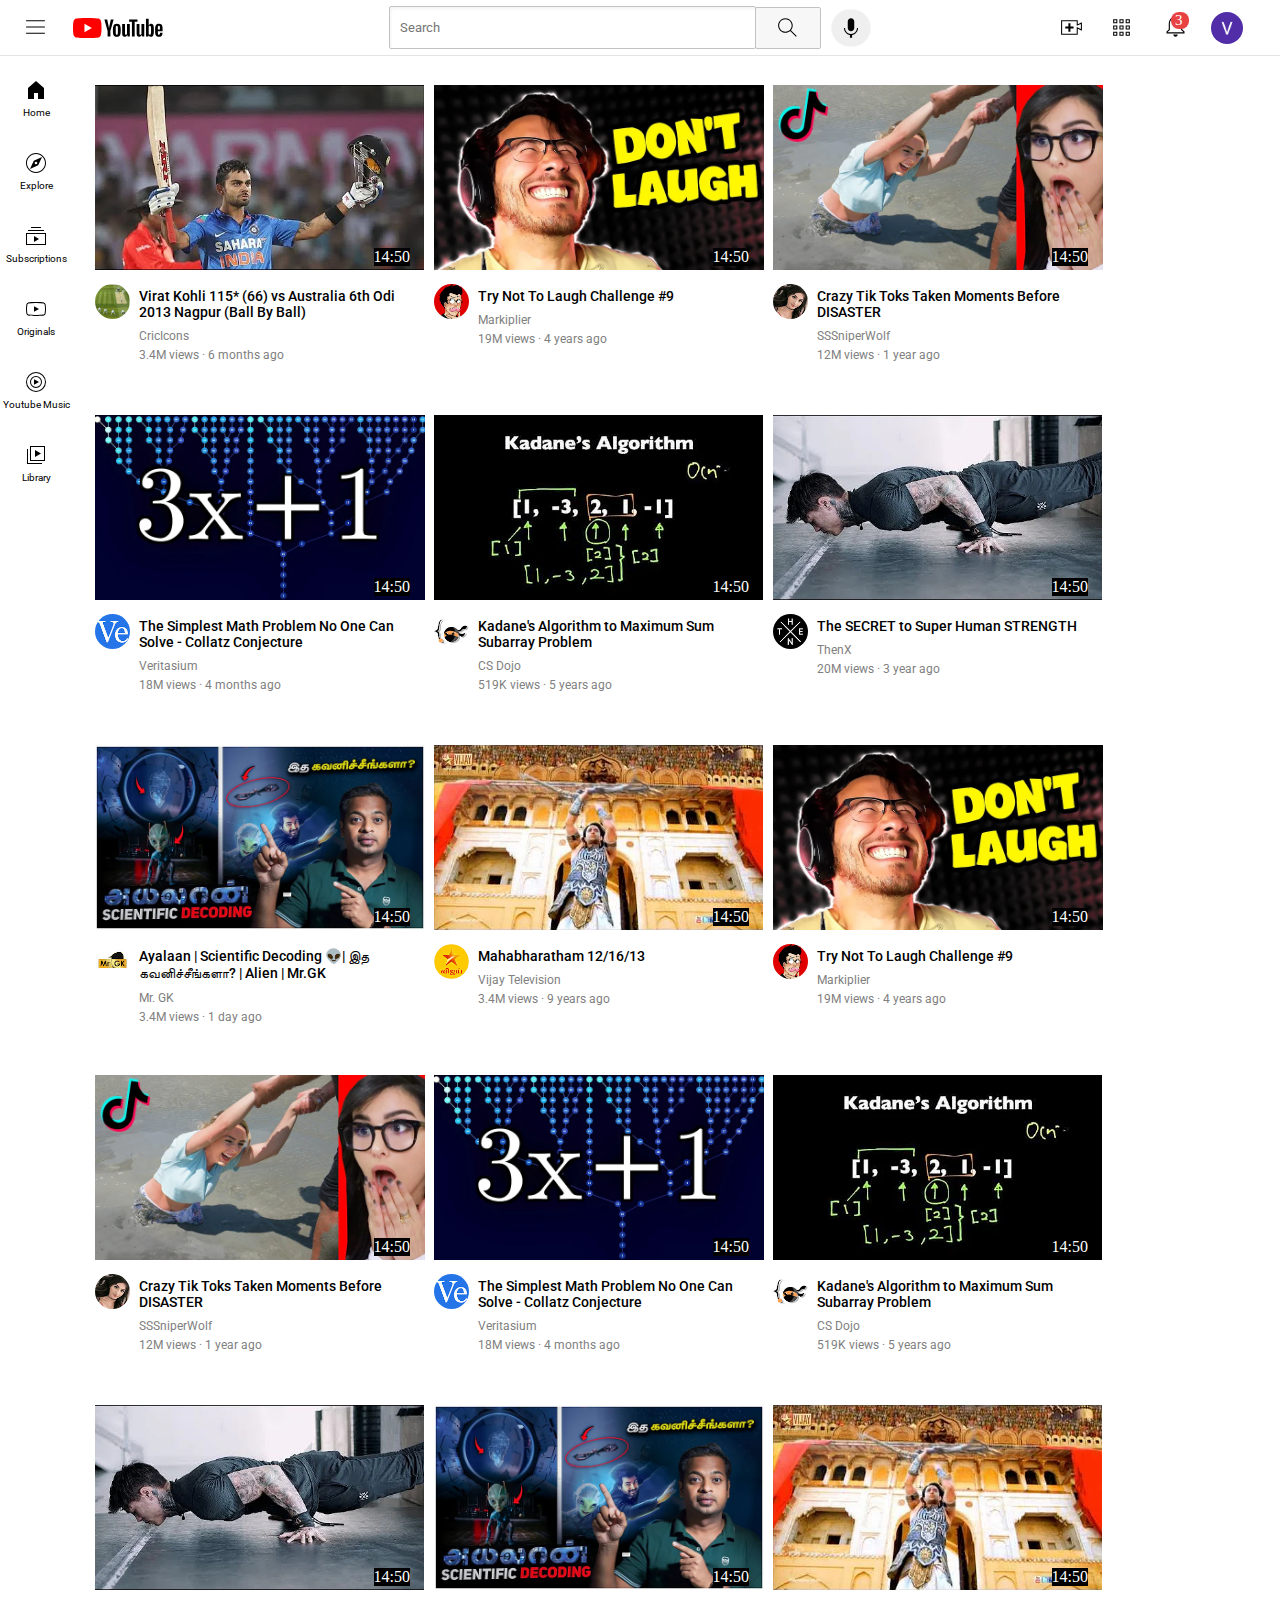
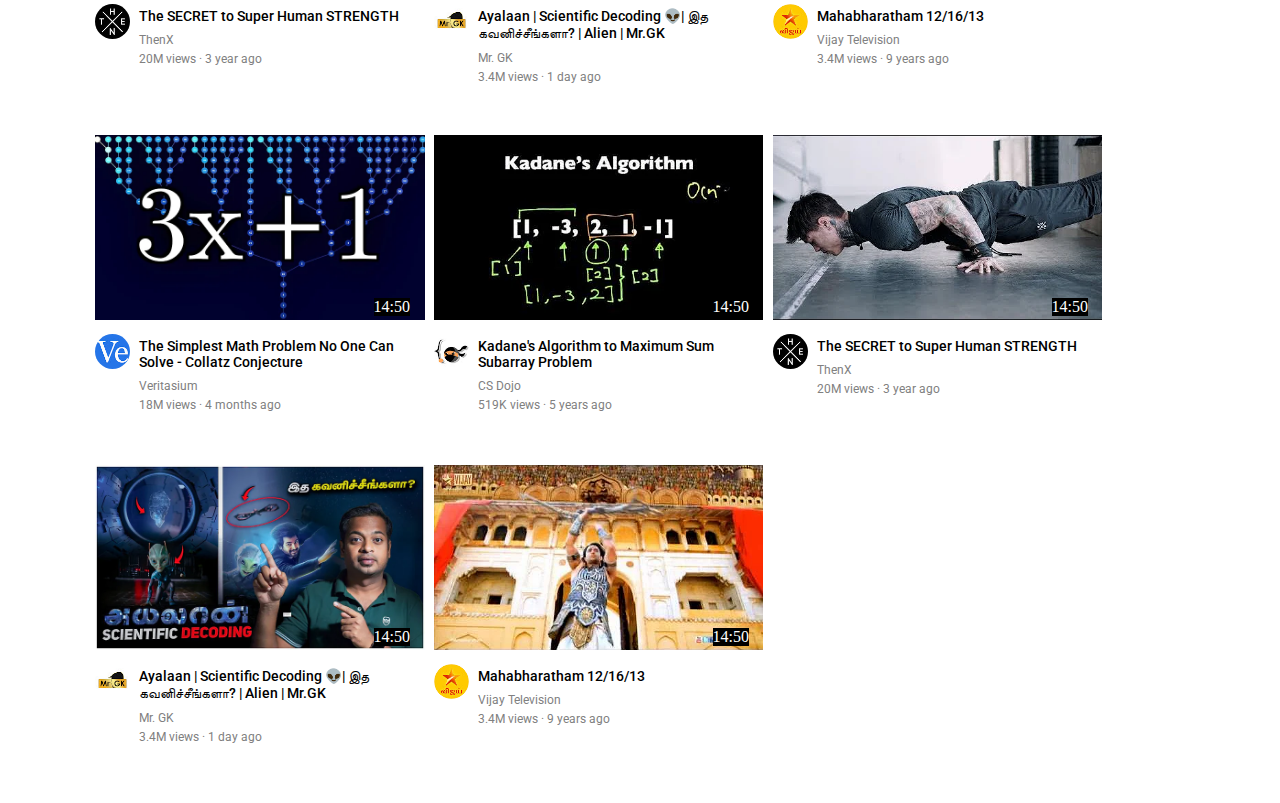
<file: index.html>
<!DOCTYPE html>
<html>
    <head>
            <title>ytsd.com</title>
            <link rel="stylesheet" href="css/button.css">
            <link rel="stylesheet" href="css/header.css">
            <link rel="stylesheet" href="css/genral.css">
            <link rel="stylesheet" href="css/sidebar.css">
            <link rel="stylesheet" href="css/homepage.css">
            <link rel="preconnect" href="https://fonts.googleapis.com">
            <link rel="preconnect" href="https://fonts.gstatic.com" crossorigin>
            <link href="https://fonts.googleapis.com/css2?family=Roboto:wght@400;500;700&display=swap" rel="stylesheet">
     </head>  
    <body 
    style="
    padding-top: 77px;
    padding-left: 87px;">


        <div class="header">
                <div class="left">
                    <img class="h-menu" src="header/hamburger-menu.svg">
                    <img class="youtube-logo" src="header/youtube-logo.svg">
                </div>
                <div class="middle">
                    <input class="search-bar" type="text" placeholder="Search">
                    <button class="search-icon">
                        <img class="scon" src="header/search.svg" title="Search">
                    </button>
                    <button class="voice-s">
                        <img  src="header/voice-search-icon.svg" >
                    </button>
                </div>
                <div class="right">
                    
                    <img class="upload"src="header/upload.svg">
                    
                    <img class="app"src="header/youtube-apps.svg">
                    <div class="bells">
                        <img class="noti" src="header/notifications.svg" alt="">
                            <div class="bell">3</div>
                    </div>
                    
                    <img class="prof" src="profile pic/prooo.jpg" alt="">
                   
                </div>

        </div>


        <div class="sidebar">

            <div class="s-link">
            <img class="home" src="sidebar/home.svg" alt="">
            <p>Home</p>
            </div>
            <div class="s-link">
            <img class="explore" src="sidebar/explore.svg" alt="">
            <p>Explore</p>
            </div>


            <div class="s-link">
            <img class="sub" src="sidebar/subscriptions.svg" alt="">
            <p>Subscriptions</p>
            </div>

            <div class="s-link">                
            <img class="orig" src="sidebar/originals.svg" alt="">
            <p>Originals</p>
            </div>

            <div class="s-link">               
            <img class="ytm" src="sidebar/youtube-music.svg" alt="">
            <p>Youtube Music</p>
            </div>

            <div class="s-link">  
            <img class="lib" src="sidebar/library.svg" alt="">
            <p>Library</p>
            </div>




        </div>
                
        <div class="video" 
        onclick="location.href = 'https://www.youtube.com/watch?v=xjNu2SngSKU';"
        >
            
            <div class="timing">
            <img class="thumbnail" height="300px" src="thumbnail/hqdefault.webp">
                <div class="time">14:50</div>
            </div>
            <div>
          
                <div class="prof-pic">
                <img class="pof" src="profile pic/channels4_profile.jpg" alt="">
                </div>
            
                <div class="topic">
                <p class="title">
                
                    Virat Kohli 115* (66) vs Australia 6th Odi 2013 Nagpur (Ball By Ball)
                 </p>
                

                <p class="author">
                    CricIcons
                </p>

                <p class="stats">
                3.4M views · 6 months ago
                </p>
            
        </div>
    </div> 
        </div>


    </div>







    <div class="video"  onclick="location.href = 'https://www.youtube.com/watch?v=mP0RAo9SKZk;">
        <div class="timing">
        <img class="thumbnail" height="300px" src="thumbnail/thumbnail-2.webp">
            <div class="time">14:50</div>
        </div>
        <div>
            <div class="prof-pic">
            <img class="pof" src="profile pic/channel-2.jpeg" alt="">
            </div>
        
            <div class="topic">
            <p class="title">
            
                Try Not To Laugh Challenge #9
             </p>

            <p class="author">
                Markiplier
            </p>

            <p class="stats">
                19M views · 4 years ago
            </p>
    </div>
</div> 
    </div>


</div>
        


</div>


<div class="video">
    <div class="timing">
    <img class="thumbnail" height="300px" src="thumbnail/thumbnail-3.webp">
        <div class="time">14:50</div>
    </div>
    <div>
        <div class="prof-pic">
        <img class="pof" src="profile pic/channel-3.jpeg" alt="">
        </div>
    
        <div class="topic">
        <p class="title">
        
            Crazy Tik Toks Taken Moments Before DISASTER
         </p>

        <p class="author">
            SSSniperWolf
        </p>

        <p class="stats">
            12M views · 1 year ago
        </p>
</div>
</div> 
</div>


</div>
    


</div>




<div class="video">
    <div class="timing">
    <img class="thumbnail" height="300px" src="thumbnail/thumbnail-4.webp">
        <div class="time">14:50</div>
    </div>
    <div>
        <div class="prof-pic">
        <img class="pof" src="profile pic/channel-4.jpeg" alt="">
        </div>
    
        <div class="topic">
        <p class="title">
        
            The Simplest Math Problem No One Can Solve - Collatz Conjecture
         </p>

        <p class="author">
            Veritasium
        </p>

        <p class="stats">
            18M views · 4 months ago
        </p>
</div>
</div> 
</div>


</div>
    


</div>








<div class="video">
    <div class="timing">
    <img class="thumbnail" height="300px" src="thumbnail/thumbnail-5.webp">
        <div class="time">14:50</div>
    </div>
    <div>
        <div class="prof-pic">
        <img class="pof" src="profile pic/channel-5.jpeg" alt="">
        </div>
    
        <div class="topic">
        <p class="title">
        
            Kadane's Algorithm to Maximum Sum Subarray Problem
         </p>

        <p class="author">
            CS Dojo
        </p>

        <p class="stats">
            519K views · 5 years ago
        </p>
</div>
</div> 
</div>


</div>
    


</div>
    

  
    

  
<div class="video">
    <div class="timing">
    <img class="thumbnail" height="300px" src="thumbnail/thumbnail-9.webp">
        <div class="time">14:50</div>
    </div>
    <div>
        <div class="prof-pic">
        <img class="pof" src="profile pic/channel-9.jpeg" alt="">
        </div>
    
        <div class="topic">
        <p class="title">
        
        
            The SECRET to Super Human STRENGTH
         </p>

        <p class="author">
            ThenX
        </p>

        <p class="stats">
            20M views · 3 year ago
        </p>
</div>
</div> 
</div>


</div>






<div class="video">
    <div class="timing">
    <img class="thumbnail" height="300px" src="thumbnail/1.webp">
        <div class="time">14:50</div>
    </div>
    <div>
        <div class="prof-pic">
        <img class="pof" src="profile pic/1.jpg" alt="">
        </div>
    
        <div class="topic">
        <p class="title">
            Ayalaan | Scientific Decoding 👽| இத கவனிச்சீங்களா? | Alien | Mr.GK

         </p>

        <p class="author">
            Mr. GK
        </p>

        <p class="stats">
        3.4M views · 1 day ago
        </p>
</div>
</div> 
</div>


</div>
    


</div>
    

  
    


</div>
    

  

  
        

      
            
    

</div>
            

            

<div class="video">
    <div class="timing">
    <img class="thumbnail" height="300px" src="thumbnail/2.webp">
        <div class="time">14:50</div>
    </div>
    <div>
        <div class="prof-pic">
        <img class="pof" src="thumbnail/2.jpg" alt="">
        </div>
    
        <div class="topic">
        <p class="title">
            Mahabharatham 12/16/13

        </p>

        <p class="author">
        
            Vijay Television

        </p>

        <p class="stats">
        3.4M views · 9 years ago
        </p>
</div>
</div> 
</div>


</div>
    


</div>
    

<div class="video">
    <div class="timing">
    <img class="thumbnail" height="300px" src="thumbnail/thumbnail-2.webp">
        <div class="time">14:50</div>
    </div>
    <div>
        <div class="prof-pic">
        <img class="pof" src="profile pic/channel-2.jpeg" alt="">
        </div>
    
        <div class="topic">
        <p class="title">
        
            Try Not To Laugh Challenge #9
         </p>

        <p class="author">
            Markiplier
        </p>

        <p class="stats">
            19M views · 4 years ago
        </p>
</div>
</div> 
</div>


</div>
    


</div>


<div class="video">
<div class="timing">
<img class="thumbnail" height="300px" src="thumbnail/thumbnail-3.webp">
    <div class="time">14:50</div>
</div>
<div>
    <div class="prof-pic">
    <img class="pof" src="profile pic/channel-3.jpeg" alt="">
    </div>

    <div class="topic">
    <p class="title">
    
        Crazy Tik Toks Taken Moments Before DISASTER
     </p>

    <p class="author">
        SSSniperWolf
    </p>

    <p class="stats">
        12M views · 1 year ago
    </p>
</div>
</div> 
</div>


</div>



</div>




<div class="video">
<div class="timing">
<img class="thumbnail" height="300px" src="thumbnail/thumbnail-4.webp">
    <div class="time">14:50</div>
</div>
<div>
    <div class="prof-pic">
    <img class="pof" src="profile pic/channel-4.jpeg" alt="">
    </div>

    <div class="topic">
    <p class="title">
    
        The Simplest Math Problem No One Can Solve - Collatz Conjecture
     </p>

    <p class="author">
        Veritasium
    </p>

    <p class="stats">
        18M views · 4 months ago
    </p>
</div>
</div> 
</div>


</div>



</div>








<div class="video">
<div class="timing">
<img class="thumbnail" height="300px" src="thumbnail/thumbnail-5.webp">
    <div class="time">14:50</div>
</div>
<div>
    <div class="prof-pic">
    <img class="pof" src="profile pic/channel-5.jpeg" alt="">
    </div>

    <div class="topic">
    <p class="title">
    
        Kadane's Algorithm to Maximum Sum Subarray Problem
     </p>

    <p class="author">
        CS Dojo
    </p>

    <p class="stats">
        519K views · 5 years ago
    </p>
</div>
</div> 
</div>


</div>



</div>






<div class="video">
<div class="timing">
<img class="thumbnail" height="300px" src="thumbnail/thumbnail-9.webp">
    <div class="time">14:50</div>
</div>
<div>
    <div class="prof-pic">
    <img class="pof" src="profile pic/channel-9.jpeg" alt="">
    </div>

    <div class="topic">
    <p class="title">
    
    
        The SECRET to Super Human STRENGTH
     </p>

    <p class="author">
        ThenX
    </p>

    <p class="stats">
        20M views · 3 year ago
    </p>
</div>
</div> 
</div>


</div>






<div class="video">
<div class="timing">
<img class="thumbnail" height="300px" src="thumbnail/1.webp">
    <div class="time">14:50</div>
</div>
<div>
    <div class="prof-pic">
    <img class="pof" src="profile pic/1.jpg" alt="">
    </div>

    <div class="topic">
    <p class="title">
        Ayalaan | Scientific Decoding 👽| இத கவனிச்சீங்களா? | Alien | Mr.GK

     </p>

    <p class="author">
        Mr. GK
    </p>

    <p class="stats">
    3.4M views · 1 day ago
    </p>
</div>
</div> 
</div>


</div>



</div>






</div>





    

  
        


</div>
        

        

<div class="video">
<div class="timing">
<img class="thumbnail" height="300px" src="thumbnail/2.webp">
    <div class="time">14:50</div>
</div>
<div>
    <div class="prof-pic">
    <img class="pof" src="thumbnail/2.jpg" alt="">
    </div>

    <div class="topic">
    <p class="title">
        Mahabharatham 12/16/13

    </p>

    <p class="author">
    
        Vijay Television

    </p>

    <p class="stats">
    3.4M views · 9 years ago
    </p>
</div>
</div> 
</div>


</div>



</div>







<div class="video">
<div class="timing">
<img class="thumbnail" height="300px" src="thumbnail/thumbnail-4.webp">
    <div class="time">14:50</div>
</div>
<div>
    <div class="prof-pic">
    <img class="pof" src="profile pic/channel-4.jpeg" alt="">
    </div>

    <div class="topic">
    <p class="title">
    
        The Simplest Math Problem No One Can Solve - Collatz Conjecture
     </p>

    <p class="author">
        Veritasium
    </p>

    <p class="stats">
        18M views · 4 months ago
    </p>
</div>
</div> 
</div>


</div>



</div>








<div class="video">
<div class="timing">
<img class="thumbnail" height="300px" src="thumbnail/thumbnail-5.webp">
    <div class="time">14:50</div>
</div>
<div>
    <div class="prof-pic">
    <img class="pof" src="profile pic/channel-5.jpeg" alt="">
    </div>

    <div class="topic">
    <p class="title">
    
        Kadane's Algorithm to Maximum Sum Subarray Problem
     </p>

    <p class="author">
        CS Dojo
    </p>

    <p class="stats">
        519K views · 5 years ago
    </p>
</div>
</div> 
</div>


</div>



</div>






<div class="video">
<div class="timing">
<img class="thumbnail" height="300px" src="thumbnail/thumbnail-9.webp">
    <div class="time">14:50</div>
</div>
<div>
    <div class="prof-pic">
    <img class="pof" src="profile pic/channel-9.jpeg" alt="">
    </div>

    <div class="topic">
    <p class="title">
    
    
        The SECRET to Super Human STRENGTH
     </p>

    <p class="author">
        ThenX
    </p>

    <p class="stats">
        20M views · 3 year ago
    </p>
</div>
</div> 
</div>


</div>






<div class="video">
<div class="timing">
<img class="thumbnail" height="300px" src="thumbnail/1.webp">
    <div class="time">14:50</div>
</div>
<div>
    <div class="prof-pic">
    <img class="pof" src="profile pic/1.jpg" alt="">
    </div>

    <div class="topic">
    <p class="title">
        Ayalaan | Scientific Decoding 👽| இத கவனிச்சீங்களா? | Alien | Mr.GK

     </p>

    <p class="author">
        Mr. GK
    </p>

    <p class="stats">
    3.4M views · 1 day ago
    </p>
</div>
</div> 
</div>


</div>



</div>






</div>





    

  
        


</div>
        

        

<div class="video">
<div class="timing">
<img class="thumbnail" height="300px" src="thumbnail/2.webp">
    <div class="time">14:50</div>
</div>
<div>
    <div class="prof-pic">
    <img class="pof" src="thumbnail/2.jpg" alt="">
    </div>

    <div class="topic">
    <p class="title">
        Mahabharatham 12/16/13

    </p>

    <p class="author">
    
        Vijay Television

    </p>

    <p class="stats">
    3.4M views · 9 years ago
    </p>
</div>
</div> 
</div>


</div>



</div>





                








        

    </body>
</html>
</file>
<file: css/button.css>
.but{
    background-color: white;
    border-color: white;
    border-width: 0;
}
</file>
<file: css/header.css>
.header {
    height: 55px;
    display: flex;
    flex-direction: row;
    justify-content: space-between;

    position: fixed;
    top: 0;
    left: 0;
    right: 0;

    z-index: 100;

    background-color:white;
    border-bottom-width: 1px;
    border-bottom-style: solid;
    border-bottom-color: rgb(231, 227, 227);
}

.left{
    display: flex;
    flex-direction: row;
    align-items: center;
    
}

.h-menu{
   height: 25px;
   margin-right: 25px;
   margin-left: 23px;
   cursor: pointer;
}

.youtube-logo{
    height: 20px;
    cursor: pointer;

}

.middle{
   
    flex: 1;
    margin-left: 65px;
    margin-right: 10px;
    max-width: 500px;
    display: flex;
    flex-direction: row;
    align-items: center;

}

.search-bar{
 flex:1;
 height: 39px;
 border-width: 1px;
 border-style: solid;
 border-color: rgb(195, 194, 194);
 box-shadow: inset 1px 2px 3px rgba(0,0,0,0.05);
 padding-left: 10px;
 border-radius: 2px;
 width: 0;
}
.search-bar::placeholder{
    font-family: roboto,arial;
    font-size: 16 px;
   
    
}

.search-icon{
 height:42px;
 width: 66px;
 background-color: rgb(247, 247, 247);
 display: flex;
 flex-direction: row;
 align-items: center;
 border-width: 1px;
 border-style: solid;
 border-color: rgb(195, 194, 194);
 border-radius: 2px;
 margin-left: -1px;
 margin-right: 10px;
 justify-content: center;
 padding: 7px 17px 7px 17px;
}

.search-icon:hover{
    background-color: rgb(235, 235,235);
}
.scon{
    height: 25px;
}

.voice-s{
height: 38px;
width: 40px;
display: flex;
 flex-direction: row;
 align-items: center;

border-width: 1px;
 border-style: solid;
 border-color: rgb(245, 245, 245);
border-radius: 2000px;
margin-right: 18px;
}

.right{
    display: flex;
    flex-direction: row;
    align-items: center;
    justify-content: center;
    
}

.upload{
    height: 25px;
    cursor: pointer;
    margin-right: 25px;
}

.app{
    height: 25px; 
    margin-right: 28px;
    cursor: pointer;
}

.noti{
    height: 27px;
    cursor: pointer;
    
}

.prof{
    height: 32px;
    border-radius: 30px;
    margin-right: 37px;
    margin-left: 22px;
    cursor:pointer;
}

.bells{
    position: relative;
}

.bell{
    position: absolute;
    top: 0px;
    right: 0px;
    border-radius: 8px;
    font-size: 7px;
    width: 14px;
    padding-left: 4px;
    background-color: rgb(232, 66, 66);
    color: white;
    font-size: 15px;

    
   
}
</file>
<file: css/genral.css>
.body {
    margin-top: 0px;
    padding-top: 60px;
    padding-left: 60px;
}
</file>
<file: css/sidebar.css>
.sidebar{
    display: flex;
    flex-direction: column;
    width: 72px;
    align-items: center;

    position: fixed ;
    top: 55px;
    left: 0;
    bottom: 0;

    background-color: white;
    border-right-width: 1px ;
    padding-top: 16px;
}



.s-link{
    display: flex;
    align-items: center;
    flex-direction: column;
    height: 72px;
    margin-bottom: 5px;
    margin-top: -4px;
    justify-content: center;
    cursor: pointer;
}

.s-link:hover{
    background-color: rgb(235, 235,235);
}

.s-link img{
    height: 24px;
    
}

.s-link p{
    font-size: 10px;
    font-weight: 400;
    margin-top: 5px;
    font-family: roboto,arial;
}
</file>
<file: css/homepage.css>
.thumbnail{
    height: 185px;
}

.title{
    
   width: 260px;
    font-weight: 500;
    font-size: 14px;
    font-family: roboto,arial;
}

.video{
    height: 185px;
    width: 320px;
    display: inline-block;
    margin-right: 15px;
    vertical-align: top;
    margin-bottom: 145px;
    z-index: 5;
}

.prof-pic{
    display: inline-block;
    height: 40px;
    vertical-align: top;
    
}

.pof{
    border-radius: 200px;
    height: 35px;
    margin-top: 10px;
}

.topic{
    margin-left: 5px;
     
    height: 10px;
    display: inline-block;
}

.author{
    font-size: 12px;
    font-family: roboto,arial;
    color: grey;
    margin-bottom: 0px;
    margin-top: -5px;
}

.stats{
    font-family: roboto,arial;
    font-size: 12px;
    color: grey;
    margin-top: 5px;
}

.timing{
    position:relative;
}
   
.time{
    background-color: black;
    color: white ;
    position: absolute;
    bottom: 8px;
    right: 5px;
    display: inline-block;
}
</file>
